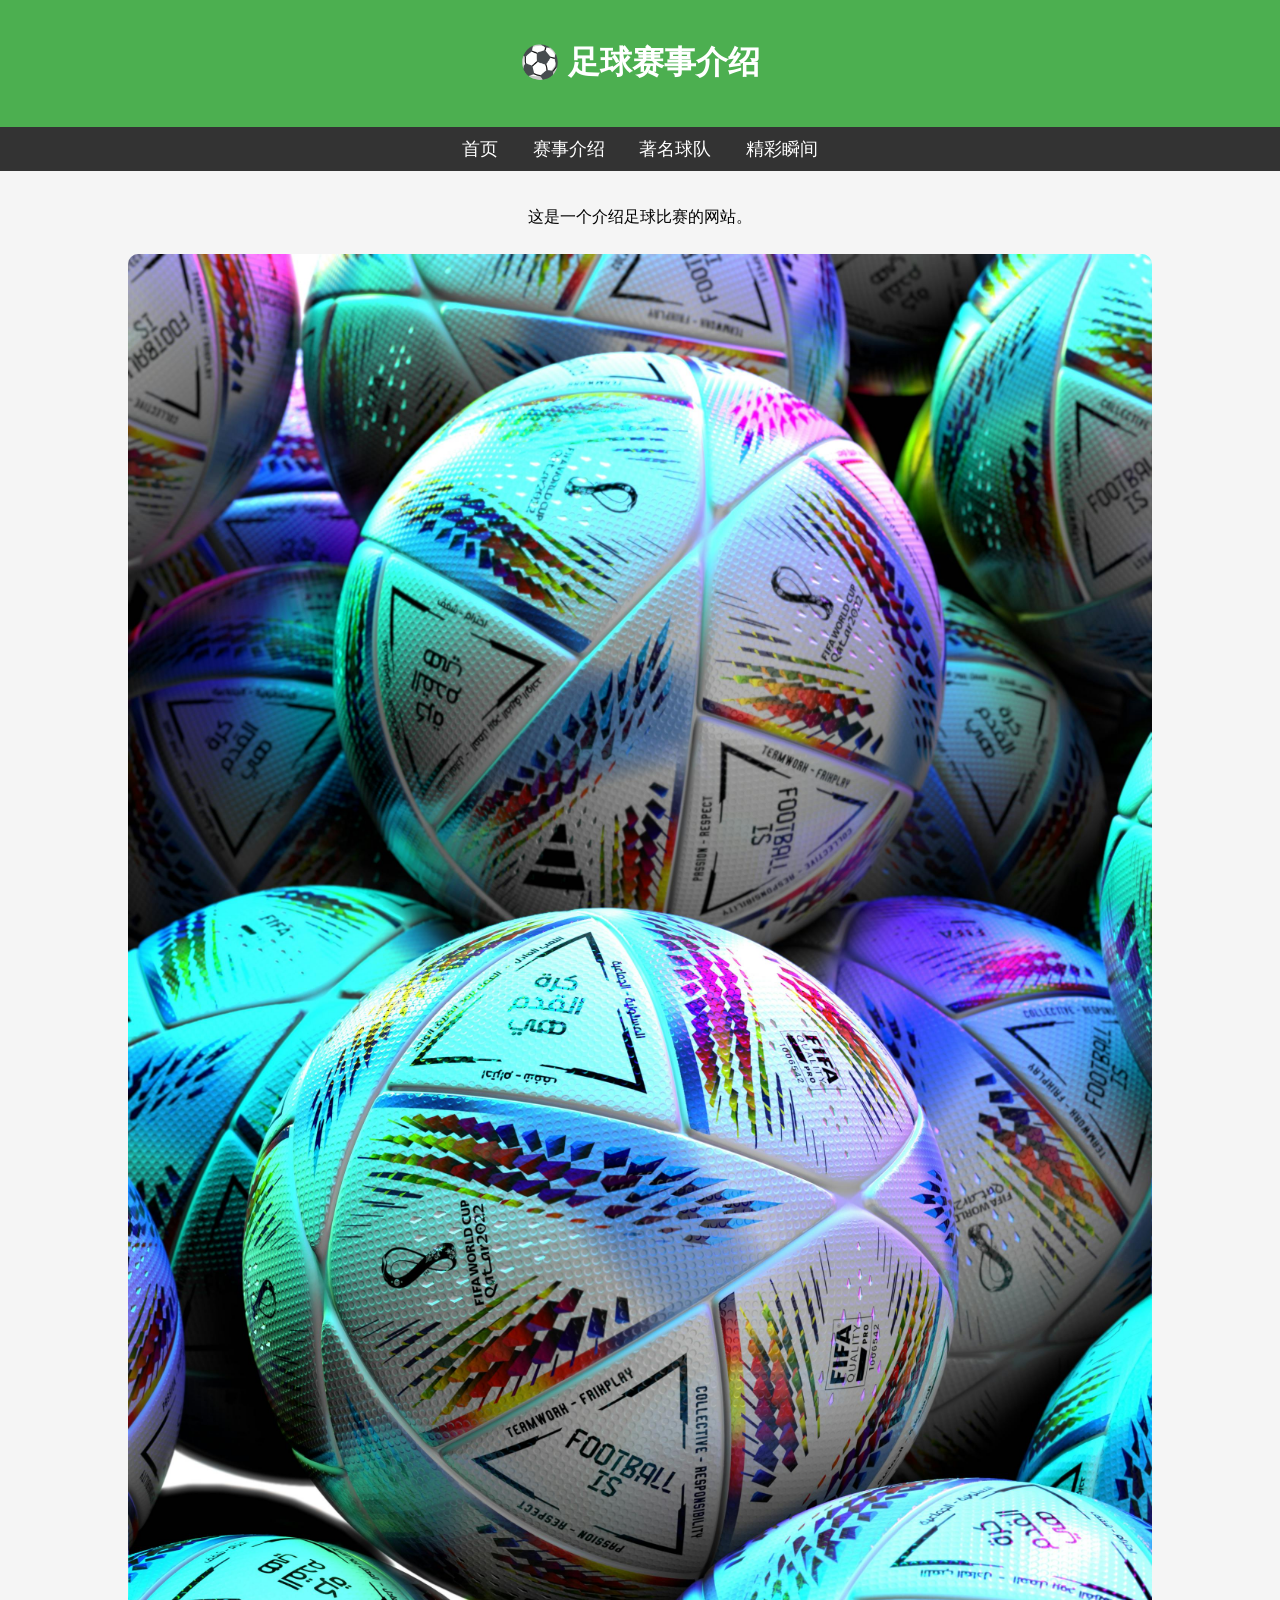
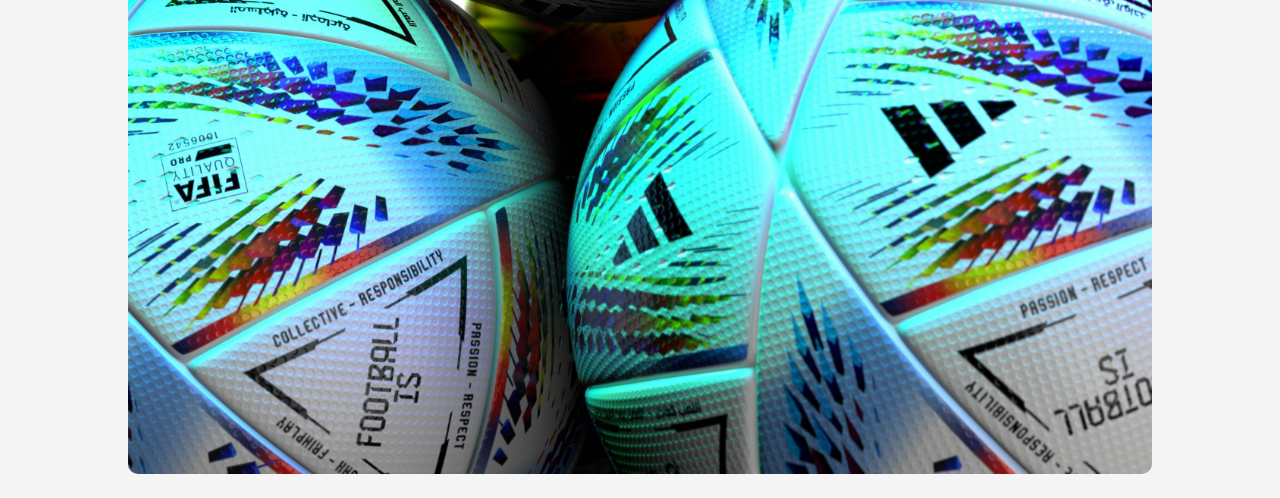
<file: index.html>
<!DOCTYPE html>
<html lang="zh">
<head>
    <meta charset="UTF-8">
    <title>足球赛事介绍</title>
    <link rel="stylesheet" href="style.css">
   
</head>

<body>

<header>
<h1>⚽ 足球赛事介绍</h1>
</header>

<nav>
<a href="index.html">首页</a >
<a href="about.html">赛事介绍</a >
<a href="teams.html">著名球队</a >
<a href="gallery.html">精彩瞬间</a >
</nav>

 <div class="container">
        <p style="text-align: center;">这是一个介绍足球比赛的网站。</p>
        <img src="球1.jpg" alt="커피 이미지">
    </div>
</body>
</html>
</file>
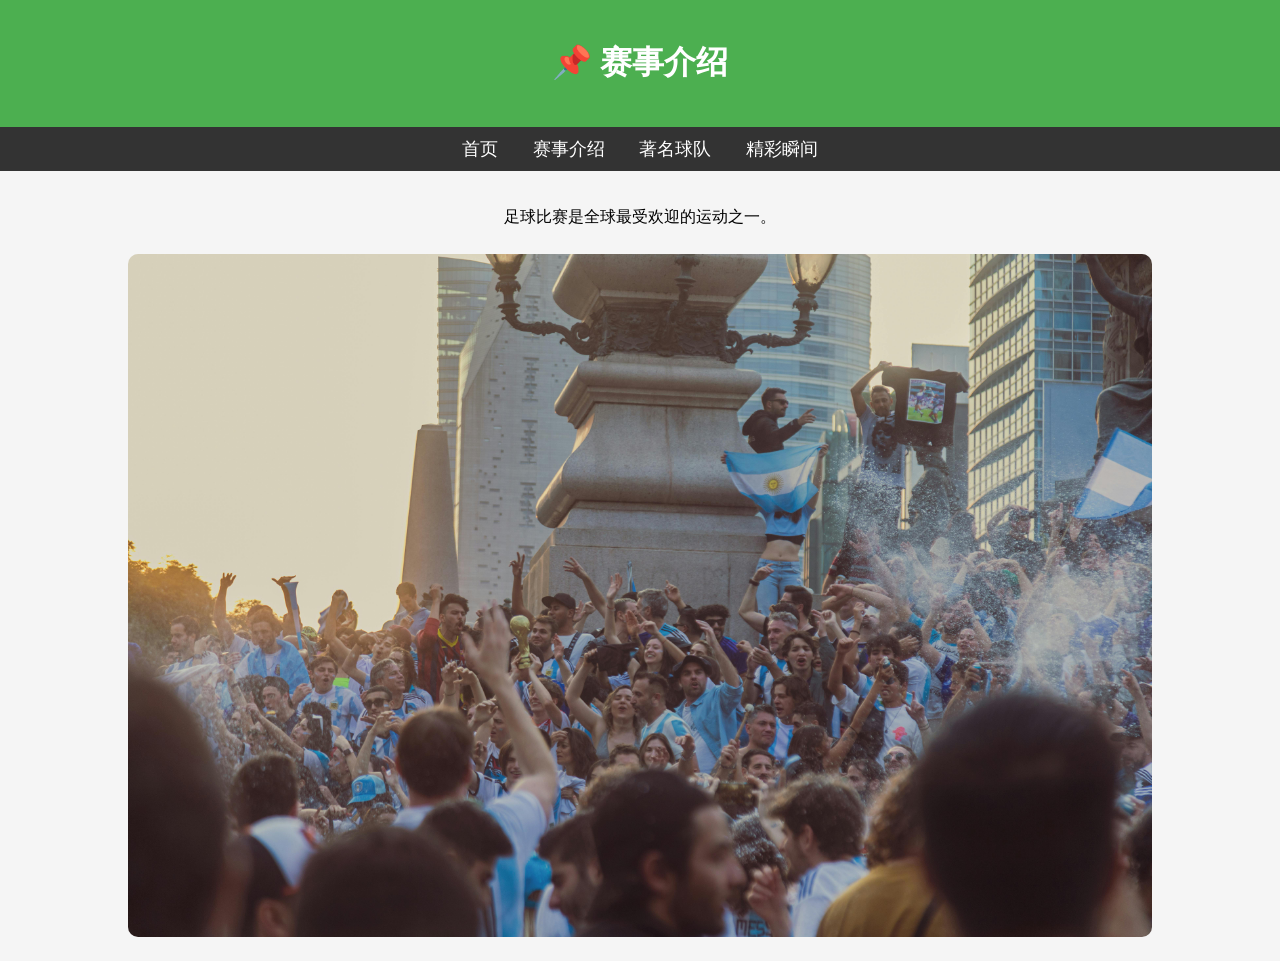
<file: about.html>
<!DOCTYPE html>
<html lang="zh">
<head>
<meta charset="UTF-8">
<title>赛事介绍</title>
<link rel="stylesheet" href="style.css">

<body>

<header>
<h1>📌 赛事介绍</h1>
</header>

<nav>
<a href="index.html">首页</a >
<a href="about.html">赛事介绍</a >
<a href="teams.html">著名球队</a >
<a href="gallery.html">精彩瞬间</a >
</nav>

<div class="container">
        <p style="text-align: center;">足球比赛是全球最受欢迎的运动之一。</p>
        <img src="球2.jpg" alt="커피 이미지">
    </div>
</body>
</html>
</file>
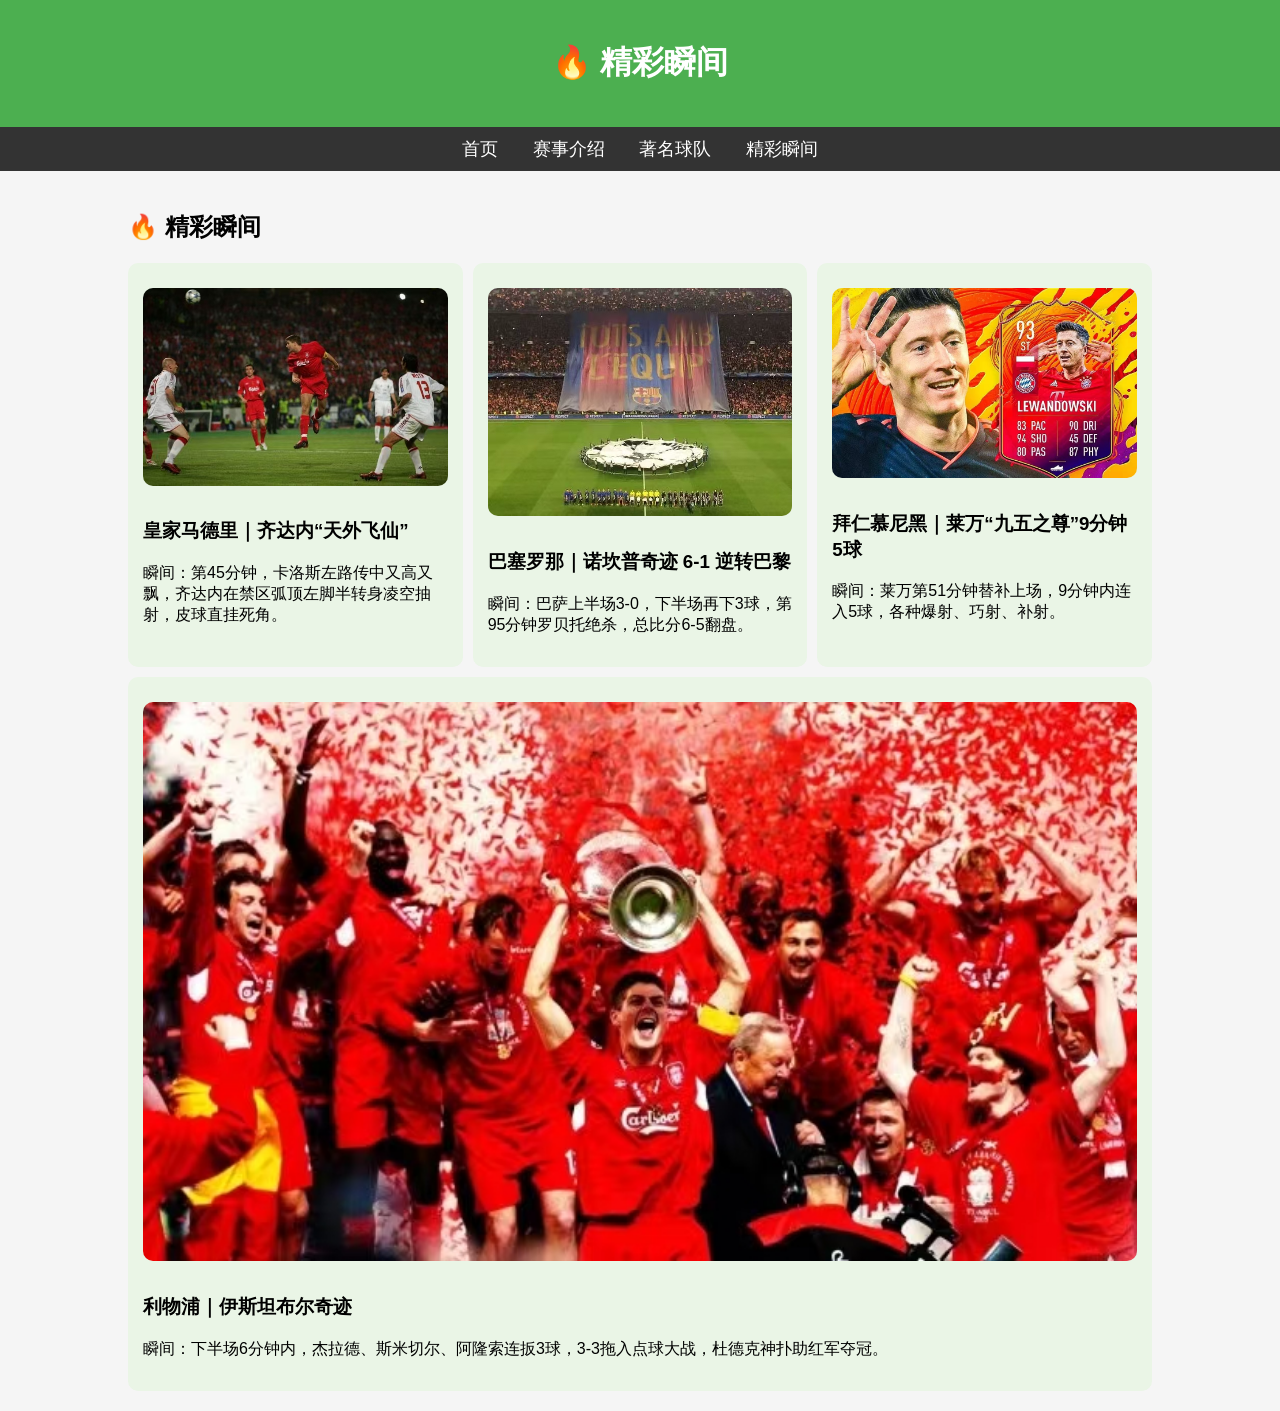
<file: gallery.html>
<!DOCTYPE html>
<html lang="zh">
<head>
<meta charset="UTF-8">
<title>精彩瞬间</title>
<link rel="stylesheet" href="style.css">
</head>

<body>

<header>
<h1>🔥 精彩瞬间</h1>
</header>

<nav>
<a href="index.html">首页</a >
<a href="about.html">赛事介绍</a >
<a href="teams.html">著名球队</a >
<a href="gallery.html">精彩瞬间</a >
</nav>

<div class="container">
    <h2>🔥 精彩瞬间</h2>
    <div style="display: flex; gap: 10px; flex-wrap: wrap;">
        <div style="flex: 1; min-width: 300px; background: #eaf5e6; padding: 15px; border-radius: 10px;">
            <img src="球4.jpg" alt="에티오피아 커피" style="width: 100%; height: auto; border-radius: 10px; margin-bottom: 10px;">
            <h3>皇家马德里｜齐达内“天外飞仙”</h3>
            <p>瞬间：第45分钟，卡洛斯左路传中又高又飘，齐达内在禁区弧顶左脚半转身凌空抽射，皮球直挂死角。</p>
        </div>
        <div style="flex: 1; min-width: 300px; background: #eaf5e6; padding: 15px; border-radius: 10px;">
            <img src="球5.jpg" alt="콜롬비아 커피" style="width: 100%; height: auto; border-radius: 10px; margin-bottom: 10px;">
            <h3>巴塞罗那｜诺坎普奇迹 6-1 逆转巴黎</h3>
            <p>瞬间：巴萨上半场3-0，下半场再下3球，第95分钟罗贝托绝杀，总比分6-5翻盘。</p>
        </div>
        <div style="flex: 1; min-width: 300px; background: #eaf5e6; padding: 15px; border-radius: 10px;">
            <img src="球6.jpg" alt="브라질 커피" style="width: 100%; height: auto; border-radius: 10px; margin-bottom: 10px;">
            <h3>拜仁慕尼黑｜莱万“九五之尊”9分钟5球</h3>
            <p>瞬间：莱万第51分钟替补上场，9分钟内连入5球，各种爆射、巧射、补射。</p>
        </div>
        <div style="flex: 1; min-width: 300px; background: #eaf5e6; padding: 15px; border-radius: 10px;">
            <img src="球7.jpg" alt="케냐 커피" style="width: 100%; height: auto; border-radius: 10px; margin-bottom: 10px;">
            <h3>利物浦｜伊斯坦布尔奇迹</h3>
            <p> 瞬间：下半场6分钟内，杰拉德、斯米切尔、阿隆索连扳3球，3-3拖入点球大战，杜德克神扑助红军夺冠。</p>
        </div>
    </div>
</div>
</body>
</html>
</file>
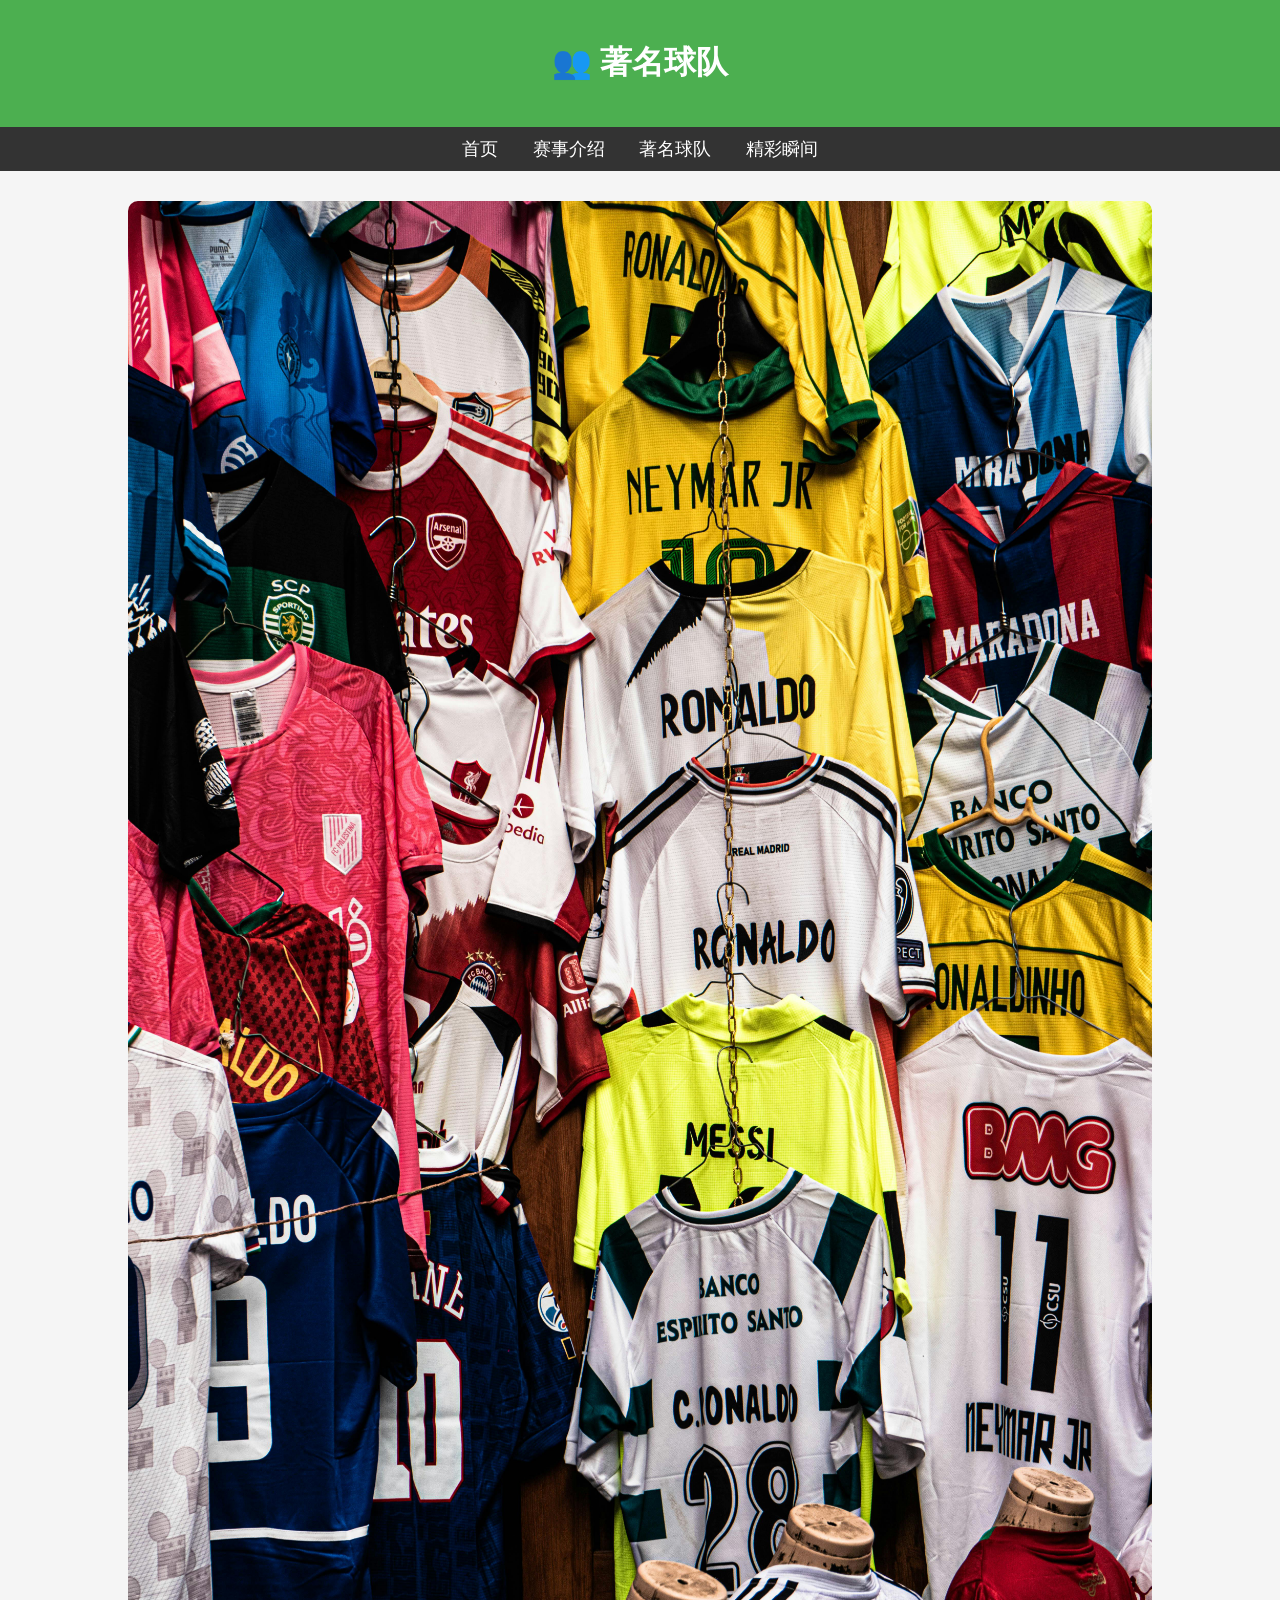
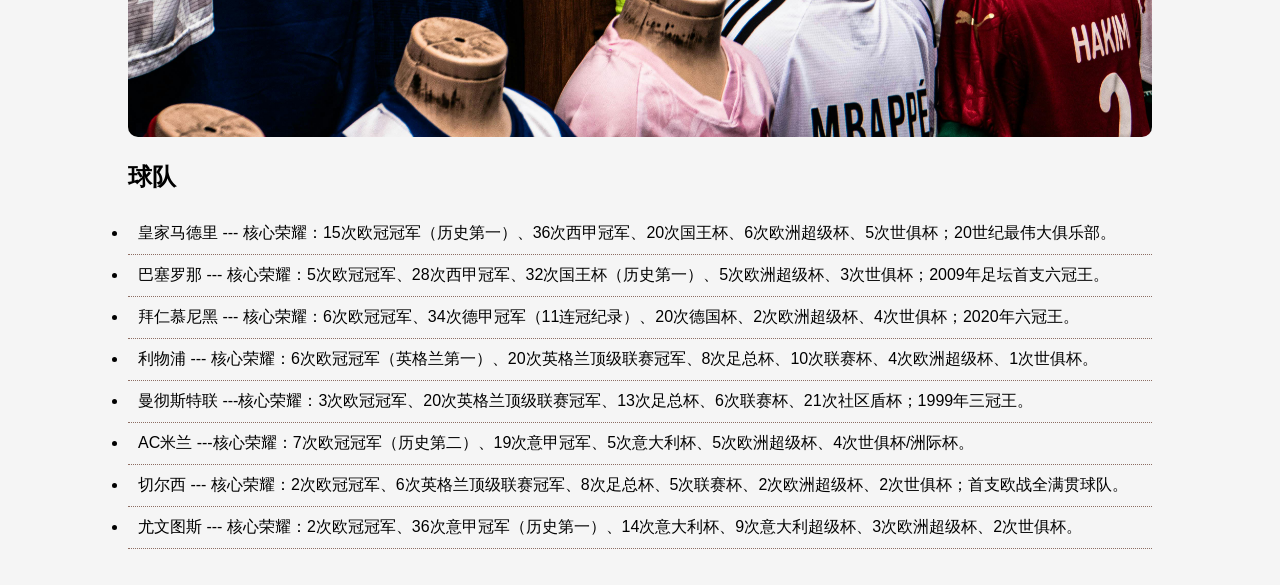
<file: teams.html>
<!DOCTYPE html>
<html lang="zh">
<head>
<meta charset="UTF-8">
<title>著名球队</title>
<link rel="stylesheet" href="style.css">
</head>

<body>

<header>
<h1>👥 著名球队</h1>

</header>

<nav>
<a href="index.html">首页</a >
<a href="about.html">赛事介绍</a >
<a href="teams.html">著名球队</a >
<a href="gallery.html">精彩瞬间</a >
</nav>
<div class="container">
    <img src="球3.jpg" alt="메뉴 이미지" style="width: 100%; height: auto;">
    <h2>球队</h2>
    <ul style="padding: 0;">
        <li style="padding: 10px; border-bottom: 1px dotted #8d6e63;">皇家马德里 --- 核心荣耀：15次欧冠冠军（历史第一）、36次西甲冠军、20次国王杯、6次欧洲超级杯、5次世俱杯；20世纪最伟大俱乐部。
</li>
        <li style="padding: 10px; border-bottom: 1px dotted #8d6e63;">巴塞罗那 --- 核心荣耀：5次欧冠冠军、28次西甲冠军、32次国王杯（历史第一）、5次欧洲超级杯、3次世俱杯；2009年足坛首支六冠王。
</li>
        <li style="padding: 10px; border-bottom: 1px dotted #8d6e63;">拜仁慕尼黑 --- 核心荣耀：6次欧冠冠军、34次德甲冠军（11连冠纪录）、20次德国杯、2次欧洲超级杯、4次世俱杯；2020年六冠王。
</li>
        <li style="padding: 10px; border-bottom: 1px dotted #8d6e63;">利物浦 --- 核心荣耀：6次欧冠冠军（英格兰第一）、20次英格兰顶级联赛冠军、8次足总杯、10次联赛杯、4次欧洲超级杯、1次世俱杯。
</li>
        <li style="padding: 10px; border-bottom: 1px dotted #8d6e63;">曼彻斯特联 ---核心荣耀：3次欧冠冠军、20次英格兰顶级联赛冠军、13次足总杯、6次联赛杯、21次社区盾杯；1999年三冠王。
</li>
        <li style="padding: 10px; border-bottom: 1px dotted #8d6e63;">AC米兰 ---核心荣耀：7次欧冠冠军（历史第二）、19次意甲冠军、5次意大利杯、5次欧洲超级杯、4次世俱杯/洲际杯。</li>
        <li style="padding: 10px; border-bottom: 1px dotted #8d6e63;">切尔西 --- 核心荣耀：2次欧冠冠军、6次英格兰顶级联赛冠军、8次足总杯、5次联赛杯、2次欧洲超级杯、2次世俱杯；首支欧战全满贯球队。
</li>
        <li style="padding: 10px; border-bottom: 1px dotted #8d6e63;">尤文图斯 --- 核心荣耀：2次欧冠冠军、36次意甲冠军（历史第一）、14次意大利杯、9次意大利超级杯、3次欧洲超级杯、2次世俱杯。</li>
    </ul>
</div>
</body>
</html>
</file>
<file: style.css>
body {
            font-family: Arial;
            margin: 0;
            background-color: #f5f5f5;
        }

        /* 导航栏 */
        nav {
            background-color: #333;
            padding: 10px;
            text-align: center;
        }

        nav a {
            color: white;
            margin: 15px;
            text-decoration: none;
            font-size: 18px;
        }

        nav a:hover {
            color: yellow;
        }

        /* 标题 */
        header {
            text-align: center;
            padding: 20px;
            background-color: #4CAF50;
            color: white;
        }

        /* 内容区域 */
        .container {
            width: 80%;
            margin: auto;
            padding: 20px;
        }

        /* 图片 */
        img {
            width: 100%;
            margin-top: 10px;
            border-radius: 10px;
        }

        /* 卡片 */
        .card {
            background: white;
            padding: 15px;
            margin-top: 20px;
            border-radius: 10px;
        }
        
    </style>
</file>
